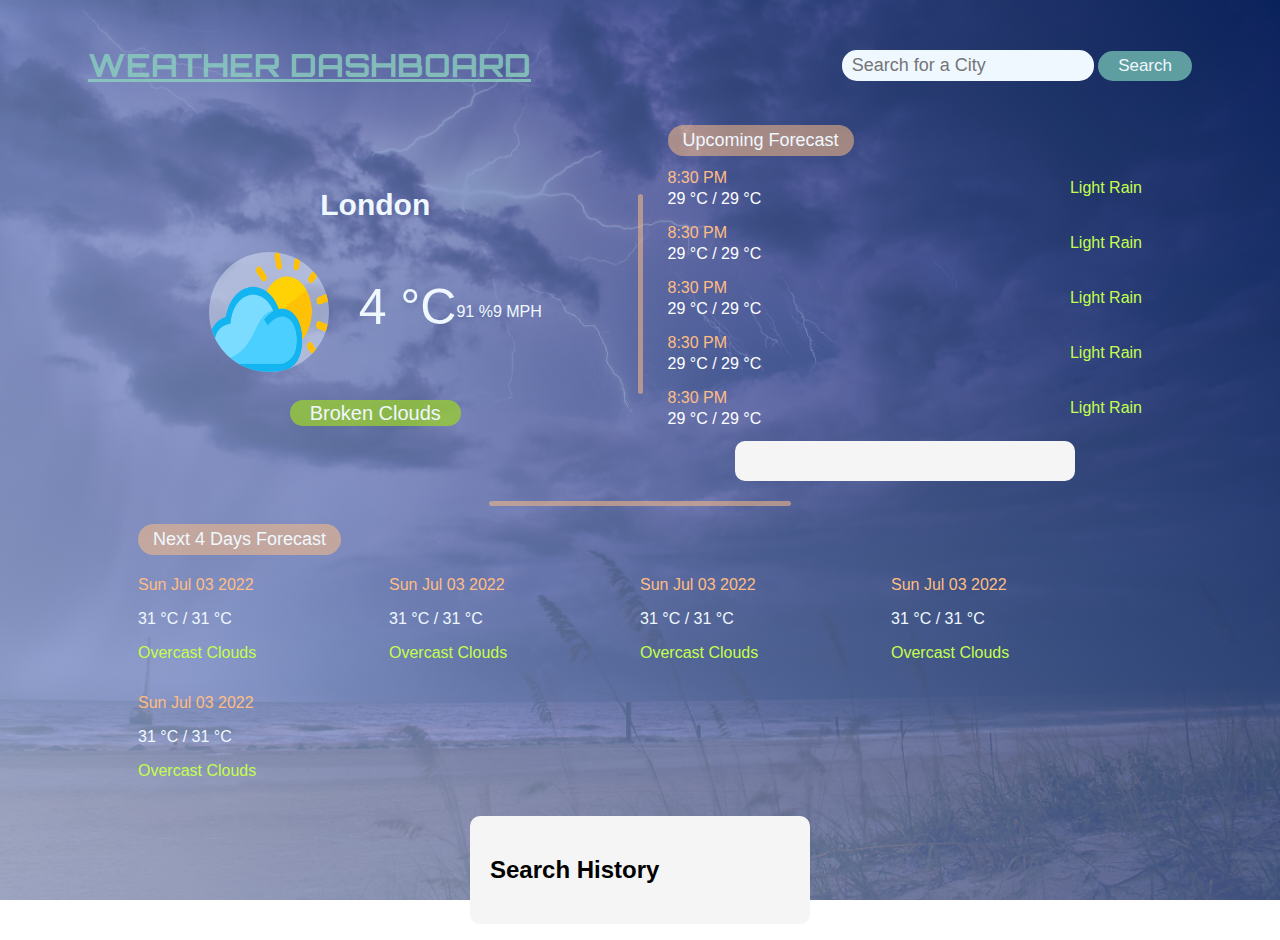
<file: starter/index.html>
<!DOCTYPE html>
<html lang="en">
<head>
    <meta charset="UTF-8">
    <meta http-equiv="X-UA-Compatible" content="IE=edge">
    <meta name="viewport" content="width=device-width, initial-scale=1.0">
    <title>Weather Dashboard</title>
    <link rel="stylesheet" href="style.css">
</head>
<body>
    <div class="header">
        <h1>WEATHER DASHBOARD</h1>
        <div>
            <input type="text" name="" id="input" placeholder="Search for a City">
            <button id="search" onclick="searchByCity()">Search</button></input>
        </div>
    </div>

    <main>        
        <div class="weather">
            <h2 id="city">London</h2>
            <div class="temp-box">
                <img src="/assets/weather-icon.png" alt="" id="img">
                <p id="temperature">4 °C</p>
                <p id="humidity">91 %</p>
                <p id="windspeed">9 MPH</p>
            </div>
            <span id="clouds">Broken Clouds</span>
        </div>
        <div class="divider1"></div>

        <div class="forecstH">
            <p class="cast-header">Upcoming forecast</p>
            <div class="templist">

                <div class="next">
                    <div>
                        <p class="time">8:30 PM</p>
                        <p>29 °C / 29 °C</p>
                    </div>
                    <p class="desc">Light Rain</p>
                </div>

                <div class="next">
                    <div>
                        <p class="time">8:30 PM</p>
                        <p>29 °C / 29 °C</p>
                    </div>
                    <p class="desc">Light Rain</p>
                </div>

                <div class="next">
                    <div>
                        <p class="time">8:30 PM</p>
                        <p>29 °C / 29 °C</p>
                    </div>
                    <p class="desc">Light Rain</p>
                </div>

                <div class="next">
                    <div>
                        <p class="time">8:30 PM</p>
                        <p>29 °C / 29 °C</p>
                    </div>
                    <p class="desc">Light Rain</p>
                </div>

                <div class="next">
                    <div>
                        <p class="time">8:30 PM</p>
                        <p>29 °C / 29 °C</p>
                    </div>
                    <p class="desc">Light Rain</p>
                </div>
                <div id="search-history"></div>

            </div>
        </div>
    </main>

    <div class="forecstD">
        <div class="divider2"></div>
        <p class="cast-header"> Next 4 days forecast</p>
        <div class="weekF">

            <div class="dayF">
                <p class="date">Sun Jul 03 2022</p>
                <p>31 °C / 31 °C</p>
                <p class="desc">Overcast Clouds</p>
            </div>

            <div class="dayF">
                <p class="date">Sun Jul 03 2022</p>
                <p>31 °C / 31 °C</p>
                <p class="desc">Overcast Clouds</p>
            </div>

            <div class="dayF">
                <p class="date">Sun Jul 03 2022</p>
                <p>31 °C / 31 °C</p>
                <p class="desc">Overcast Clouds</p>
            </div>

            <div class="dayF">
                <p class="date">Sun Jul 03 2022</p>
                <p>31 °C / 31 °C</p>
                <p class="desc">Overcast Clouds</p>
            </div>

            <div class="dayF">
                <p class="date">Sun Jul 03 2022</p>
                <p>31 °C / 31 °C</p>
                <p class="desc">Overcast Clouds</p>
            </div>
          </div>
        </div>
        <div id="search-history">
          <h2>Search History</h2>
          <ul id="history-list"></ul>
        </div>
    
    <script src="https://code.jquery.com/jquery-3.6.0.min.js"></script>
    <script src="script.js"></script>
</body>
</html>
</file>
<file: starter/style.css>
@import url('https://fonts.googleapis.com/css2?family=Concert+One:wght@300&display=swap');
@import url('https://fonts.googleapis.com/css2?family=Orbitron:wght@700&display=swap');
html{
    height: 100%;
}
h1{
    text-align: center;
}
body{
    background: whitesmoke;
    padding: 1rem 5rem;
    font-family: 'Roboto', sans-serif;
    text-transform: capitalize;
    background: linear-gradient(45deg,rgba(183, 204, 248, 0.717),rgba(7, 43, 127, 0.679)), url('/assets/background.jpg');
    
    background-repeat: no-repeat;
    background-position: center;
    background-size: cover;
}
.header{
    display: flex;
    justify-content: space-between;
    align-items: center;
}
.header h1{
    color: rgba(140, 210, 192, 0.796);
    text-decoration: underline;
    font-family: 'Orbitron', sans-serif;
}
#input{
    font-size: 18px;
    padding: 5px 10px;
    outline: none;
    border: none;
    border-radius: 15px;
    background: aliceblue;
}
#search{
    background: none;
    padding: 5px 20px;
    color: aliceblue;
    outline: none;
    background: cadetblue;
    font-size: 17px;
    border-radius: 15px;
    cursor: pointer;
    border: none;
}
.weather{
    text-align: center;
    color: aliceblue;
    
}
#city{
    font-size: 30px;
}
.weather img{
    width: 120px;
    height: 120px;
    border-radius: 50%;
    background: rgba(240, 248, 255, 0.408);
}
#temperature{
    font-size: 50px;
    margin: 0;
    margin-left: 30px;
    margin-bottom: 10px;
}
.temp-box{
    display: flex;
    align-items: center;
    justify-content: center;
    margin: 30px 0;
}
#clouds{
    font-size: 20px;
    background: rgba(153, 205, 50, 0.778);
    padding: 2px 20px;
    border-radius: 15px;
}
main{
    display: grid;
    grid-column-gap: 25px;
    grid-template-columns: 1fr 5px 1fr;
    align-items: center;
    margin: 0 50px;
    color: white;
}
.next{
    display: flex;
    justify-content: space-between;
    align-items: center;
    margin: 10px 0;
}
.next p,.next h3{
    margin: 3px 0;
}
.forecstD{
    margin: 20px 50px;
    color: aliceblue;
}
.weekF{
    display: grid;
    grid-template-columns: repeat(4,1fr);
}
.cast-header{
    color: aliceblue;
    background: rgba(254, 189, 132, 0.539);
    width: max-content;
    padding: 5px 15px;
    border-radius: 20px;
    font-size: 18px;
    margin-bottom: 5px;
}
.divider1,.divider2{
    background: rgba(254, 189, 132, 0.539);
    height: 200px;
    border-radius: 5px;
}
.divider2{
    height: 5px;
    width: 30%;
    margin: 0 auto;
}
.time,.date{
    color: rgb(254, 189, 132);
}
.desc{
    color: rgb(196, 255, 77);
}

#search-history {
    width: 300px;
    margin: 0 auto;
    padding: 20px;
    background-color: #f5f5f5;
    border-radius: 10px;
  }
  
  #history-list {
    list-style-type: none;
    padding: 0;
  }
  
  #history-list li {
    margin-top: 10px;
    padding: 5px;
    background-color: #e5e5e5;
    border-radius: 5px;
  }
</file>
